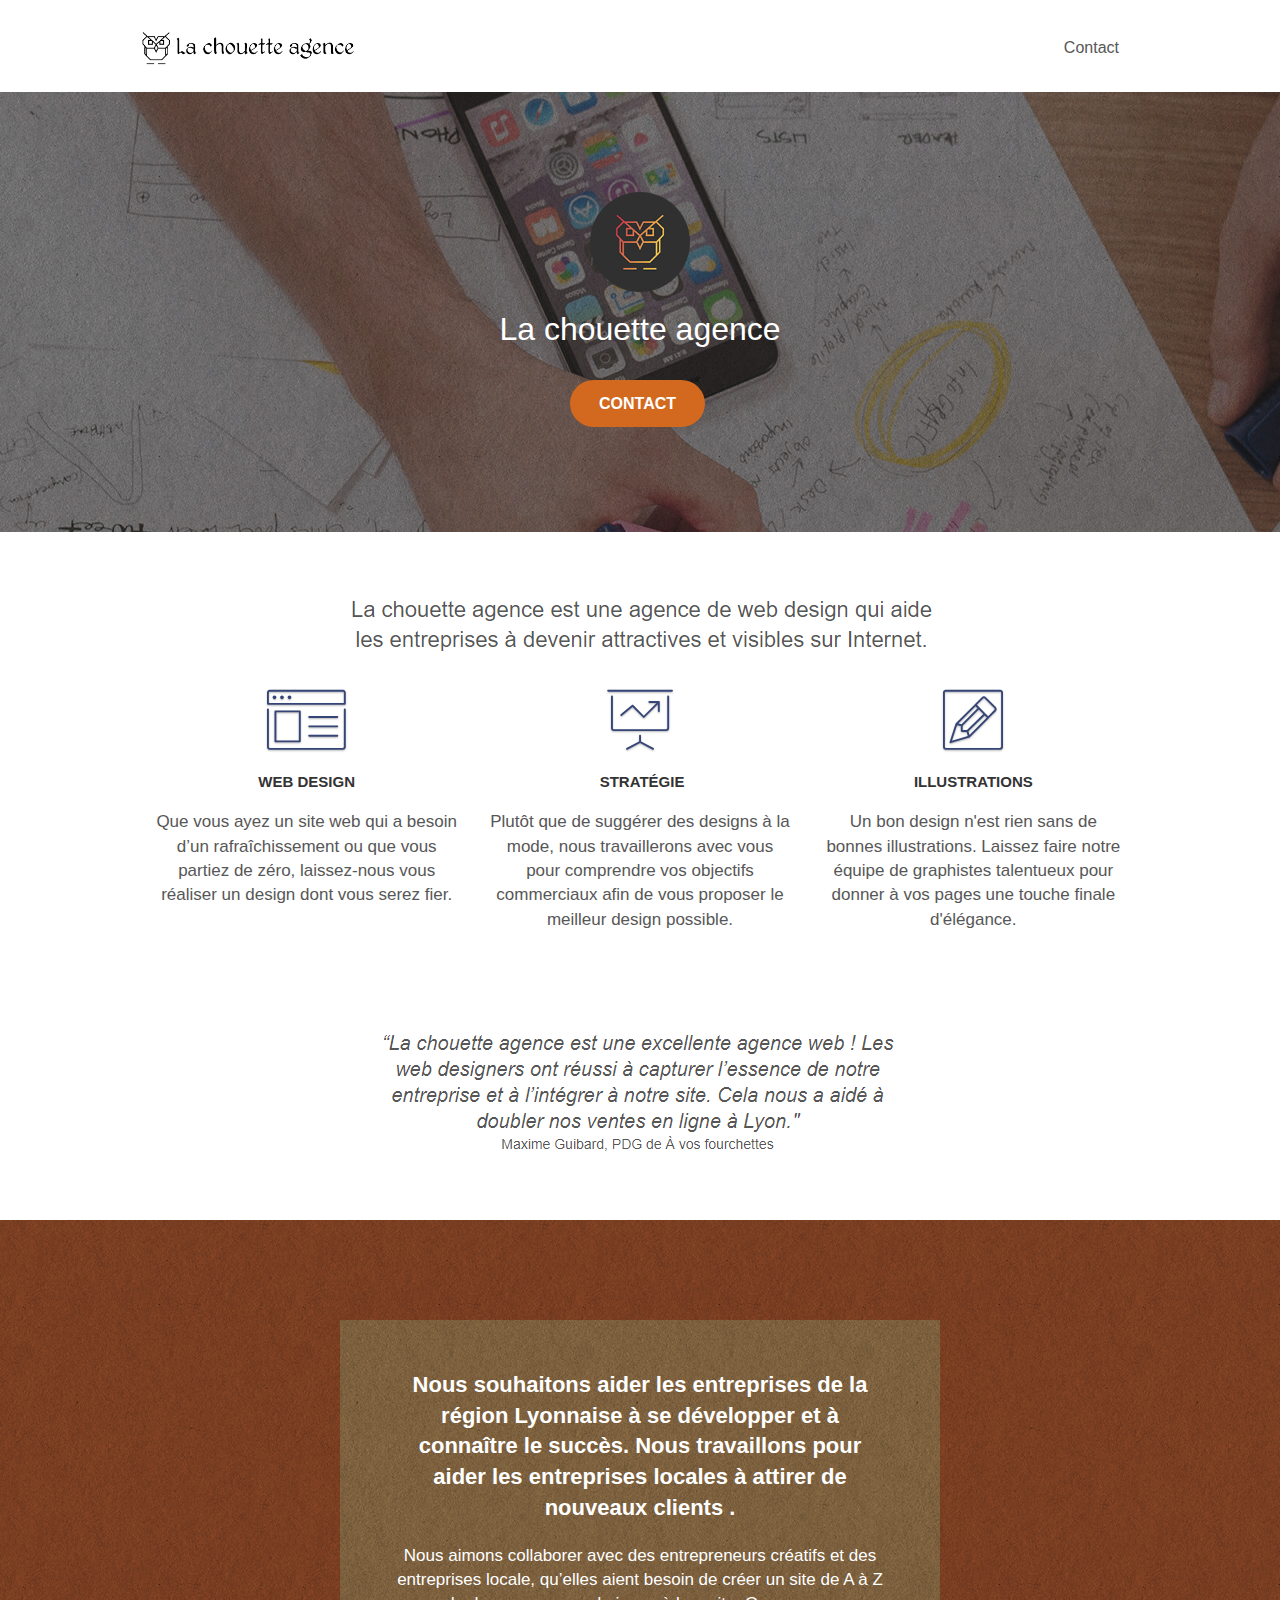
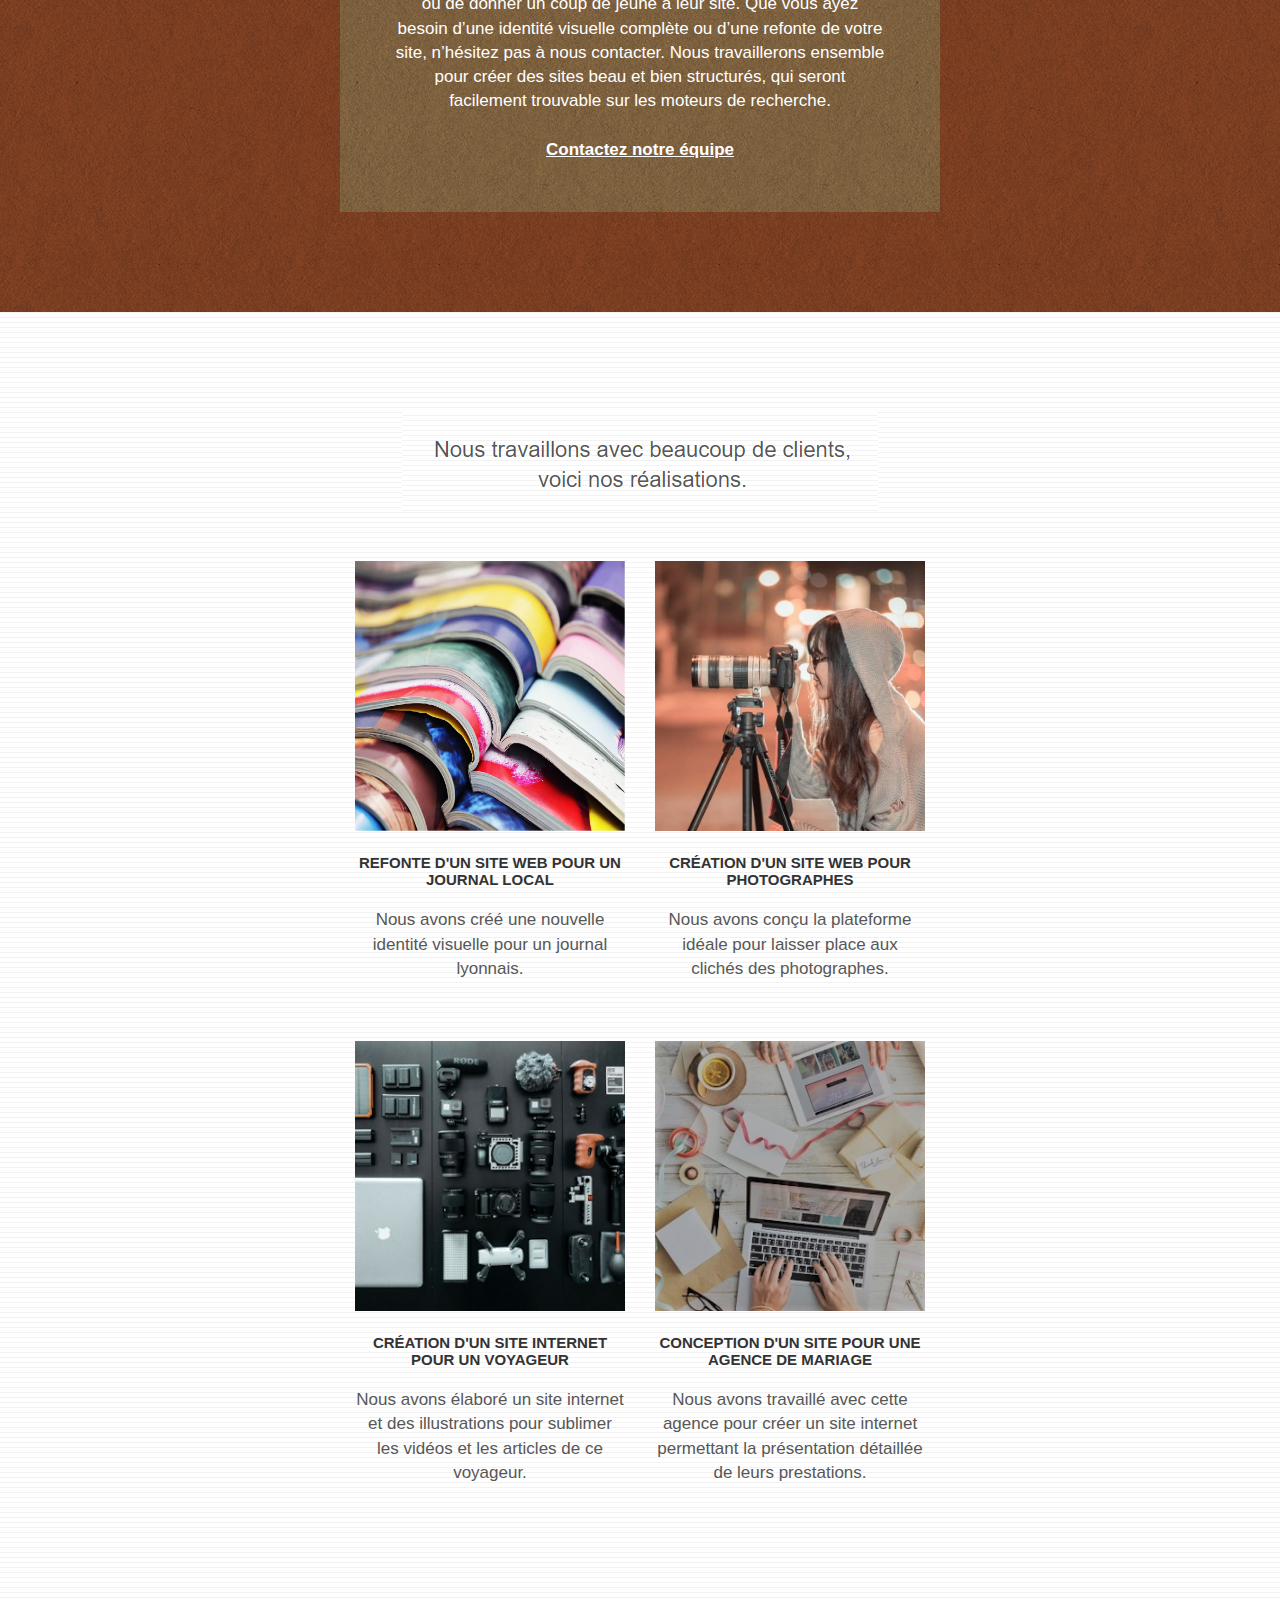
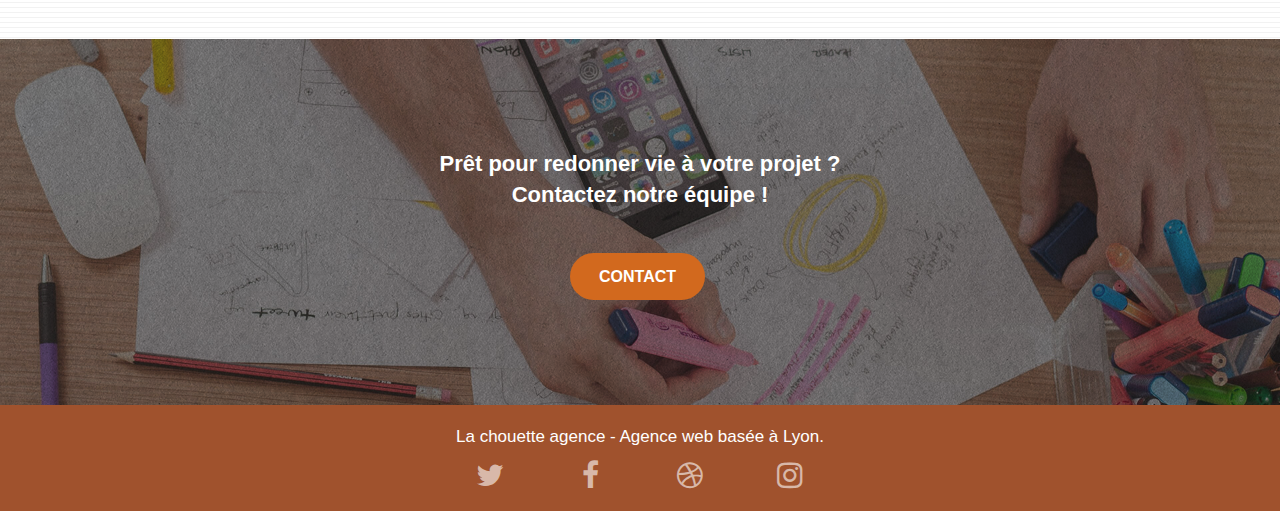
<file: index.html>
<!doctype html>
<html lang="fr">
<head>
    <meta charset="utf-8">
    <meta name="keywords" content="seo, google,agence design paris, entreprise web design Lyon, agence design,Agence web à paris, stratégie web, web design, illustrations, design de site web, site web, web, internet, site internet, site">
    <meta name="description" content="La Chouette agence est une agence de web design qui aide les entreprises à devenir attractives et visible sur internet. ">
    <meta name="viewport" content="width=device-width, initial-scale=1.0, viewport-fit=cover">
    <meta name="robots" content="index,follow" >
	<link rel="shortcut icon" type="image/png" href="favicon.jpg">
    
	<link rel="stylesheet" type="text/css" href="./css/bootstrap.css">
	<link rel="stylesheet" type="text/css" href="style.css">
	<link rel="stylesheet" type="text/css" href="./css/font-awesome.css">
	<link rel="stylesheet" type="text/css" href="./css/et-line.css">

	<script defer src="./js/jquery-2.1.0.js"></script>
    <script defer src="./js/bootstrap.js"></script>
    <script defer src="./js/blocs.js"></script>
    <script defer src="./js/jquery.touchSwipe.js"></script>
    <script defer src="./js/gmaps.js"></script>
	
    <title>Comment donner de la visibilité à votre site avec La chouette agence</title>
  
<!-- Analytics -->
 <!-- Global site tag (gtag.js) - Google Analytics -->
<script async src="https://www.googletagmanager.com/gtag/js?id=G-8MH988858K"></script>
<script>
  window.dataLayer = window.dataLayer || [];
  function gtag(){dataLayer.push(arguments);}
  gtag('js', new Date());

  gtag('config', 'G-8MH988858K');
</script>
<!-- Analytics END -->
    
</head>
<body>
	<!-- Principal conteneur -->
	<div class="bloc bgc-color-2 l-bloc " id="bloc-0">
		<div class="container bloc-sm">
			<nav class="navbar row">
				<div class="navbar-header">
					<a class="navbar-brand" href="index.html"><img src="img/la-chouette-agence.png" alt="logo La chouette agence"/></a>
					<button id="nav-toggle" type="button" class="ui-navbar-toggle navbar-toggle" data-toggle="collapse" data-target=".navbar-1">
						<span class="sr-only">Toggle navigation</span><span class="icon-bar"></span><span class="icon-bar"></span><span class="icon-bar"></span>
					</button>
				</div>
				<div class="collapse navbar-collapse navbar-1 special-dropdown-nav">
					<ul class="site-navigation nav navbar-nav">
						<li>
							<a href="contact.html">Contact</a>
						</li>
					</ul>
				</div>
			</nav>
		</div>
	</div>
	<!-- bloc-0 END -->
	
	<!-- bloc-1-presentation -->
<main>
	<div class="bloc bgc-color-1 bg-banniere d-bloc bg-t-edge bloc-bg-texture texture-paper b-parallax" id="bloc-1-hero">
		<div class="container bloc-lg">
			<div class="row tight-width-whitespace">
				<div class="col-sm-12">
					<img src="img/logo.png" class="center-block image-resize-mode" alt="Logo,La chouette agence"/>
					<h1 class="text-center hero-bloc-text text-color ">
						La chouette agence
					</h1>
					<div class="text-center">
						<a href="contact.html" class="btn btn-lg btn-clean btn-rd cta-hero btn-atomic-color" id="cta-hero">Contact</a>
					</div>
				</div>
			</div>
		</div>
	</div>
</main>
	<!-- bloc-1-presentation END -->
	
	<!-- bloc-2-services -->
<section>
	<div class="bloc bgc-color-2 l-bloc" id="bloc-2-services">
		<div class="container bloc-md">
			<div class="row">
				<div class="col-sm-12 text-center">
					<h2 class="h2-mobile">La chouette agence est une agence de web design qui aide les entreprises à devenir attractives et visibles sur internet.</h2>
					<img alt="Titre la chouette agence" src="img/title.png" />
				</div>
			</div>
			<div class="row voffset-lg med-width-whitespace">
				<div class="col-sm-4"> <!--bloc icons-->
					<div class="text-center"> 
						<span class="et-icon-browser sm-shadow icon-dark-slate-blue icons icon-lg"></span>
					</div>
					<h3 class="mg-md text-center">
						Web design
					</h3>
					<p class="text-center ">
						Que vous ayez un site web qui a besoin d&rsquo;un rafraîchissement ou que vous partiez de zéro, laissez-nous vous réaliser un design dont vous serez fier.
					</p>
				</div>
				<div class="col-sm-4">
					<div class="text-center">
						<span class="et-icon-presentation sm-shadow icon-dark-slate-blue icons icon-lg"></span>
					</div>
					<h3 class="mg-md text-center">
						&nbsp;Stratégie
					</h3>
					<p class="text-center ">
						Plutôt que de suggérer des designs à la mode, nous travaillerons avec vous pour comprendre vos objectifs commerciaux afin de vous proposer le meilleur design possible.<br>
					</p>
				</div>
				<div class="col-sm-4">
					<div class="text-center">
						<span class="et-icon-edit sm-shadow icon-dark-slate-blue icons icon-lg"></span>
					</div>
					<h3 class="mg-md text-center">
						Illustrations
					</h3>
					<p class="text-center ">
						Un bon design n'est rien sans de bonnes illustrations. Laissez faire notre équipe de graphistes talentueux pour donner à vos pages une touche finale d'élégance.
					</p>
				</div>
			</div>
			<div class="row voffset-lg voffset">
				<div class="col-xs-12 col-md-8 col-md-offset-2 text-center">
					<p class="text-citation-mobile"><em> "La chouette agence est une excellente agence web ! Les web designers ont réussi à capturer l’essence de notre entreprise et à l’intégrer à notre site. Cela nous a aidé à doubler nos ventes en ligne à Lyon."</em></p>
						<p class="nom-citation-mobile">Maxime Guibard, PDG de À vos fourchettes</p>
					<img alt="Citation la chouette agence" src="img/citation.png" />
	
				</div>
			</div>
		</div>
	</div>
	<!-- bloc-2-services END -->
	
	<!-- bloc-3-what-i-do -->
	<div class="bloc text-color bgc-atomic-color bg-presentation d-bloc bloc-bg-texture texture-paper b-parallax" id="bloc-3-what-i-do">
		<div class="container bloc-lg">
			<div class="row tight-width-whitespace bgc-color-3">
				<div class="col-sm-12">
					<h2 class="mg-md text-center text-color">
						<strong>Nous souhaitons aider les entreprises de la région Lyonnaise à se développer et à connaître le succès. Nous travaillons pour aider les entreprises locales à attirer de nouveaux clients .<br></strong>
					</h2>
					<p class="text-center element-color">
						Nous aimons collaborer avec des entrepreneurs créatifs et des entreprises locale, qu’elles aient besoin de créer un site de A à Z ou de donner un coup de jeune à leur site. Que vous ayez besoin d’une identité visuelle complète ou d’une refonte de votre site, n’hésitez pas à nous contacter. Nous travaillerons ensemble pour créer des sites beau et bien structurés, qui seront facilement trouvable sur les moteurs de recherche. <br><br><a class="ltc-white bold-link" href="page2.html">Contactez notre équipe</a><br>
					</p>
				</div>
			</div>
		</div>
	</div>
	<!-- bloc-3-what-i-do END -->
	
	<!-- bloc-4-portfolio -->
	<div class="bloc bgc-color-2 bg-lines-h2-bg bg-repeat l-bloc" id="bloc-4-portfolio">
		<div class="container bloc-lg">
			<div class="row">
				<div class="col-sm-12 text-center">
					<h2 class="h2-mobile">Nous travaillons avec beaucoup de clients, voici nos réalisations.</h2>
					<img alt="Deuxième titre la chouette agence" src="img/title2.png" />
				</div>
			</div>
			<div class="row tight-width-whitespace portfolio-row">
				<div class="col-sm-6">
					<a href="#" data-lightbox="img/1.png" data-gallery-id="gallery-1" data-caption="Refonte d'un site web pour un journal local" data-frame="snapshot-lb"><img src="img/1.png" alt="Plusieurs magazines colorées" class="img-responsive portfolio-thumb" /></a>
					<h3 class="mg-md text-center">
						Refonte d'un site web pour un journal local
					</h3>
					<p class="text-center">
						Nous avons créé une nouvelle identité visuelle pour un journal lyonnais.
					</p>
				</div>
				<div class="col-sm-6 align-bloc-mobile-1">
					<a href="#" data-lightbox="img/2.png" data-gallery-id="gallery-1" data-caption="Création d'un site web pour photographes" data-frame="snapshot-lb"><img src="img/2.png" class="img-responsive portfolio-thumb" alt="Une jeune dame en tenant sa caméra" /></a>
					<h3 class="mg-md text-center">
						Création d'un site web pour photographes
					</h3>
					<p class="text-center">
						Nous avons conçu la plateforme idéale pour laisser place aux clichés des photographes.
					</p>
				</div>
			</div>
			<div class="row tight-width-whitespace portfolio-row">
				<div class="col-sm-6">
					<a href="#" data-lightbox="img/3-300.png" data-gallery-id="gallery-1" data-caption="Création d'un site internet pour un voyageur" data-frame="snapshot-lb"><img src="img/3-300.png" class="img-responsive portfolio-thumb image-3-portfolio" alt="Plusieurs outils de photographie, des caméras, un ordinateur et des équipements audiovisuel"/></a>
					<h3 class="mg-md text-center">
						Création d'un site internet pour un voyageur
					</h3>
					<p class="text-center">
						Nous avons élaboré un site internet et des illustrations pour sublimer les vidéos et les articles de ce voyageur.
					</p>
				</div>
				<div class="col-sm-6 align-bloc-mobile-2">
					<a href="#" data-lightbox="img/4-300.png" data-gallery-id="gallery-1" data-caption="Conception d'un site pour une agence de mariage" data-frame="snapshot-lb"><img src="img/4-300.png" class="img-responsive portfolio-thumb image-4-portfolio" alt="Un ordinateur, des outils de bureau posés sur une table"/></a>
					<h3 class="mg-md text-center">
						Conception d'un site pour une agence de mariage
					</h3>
					<p class="text-center">
						Nous avons travaillé avec cette agence pour créer un site internet permettant la présentation détaillée de leurs prestations.
					</p>
				</div>
			</div>
		</div>
	</div>
</section>
	<!-- bloc-4-portfolio END -->
	
	<!-- bloc-5-cta -->
<aside>
	<div class="bloc bgc-color-1 bg-banniere d-bloc bloc-bg-texture texture-paper" id="bloc-5-cta">
		<div class="container bloc-lg">
			<div class="row">
				<h2 class="mg-md h2-aside text-center text-color">
					<strong>Prêt pour redonner vie à votre projet ?<br>Contactez notre équipe !</strong>
				</h2>
				<div class="col-sm-12 text-center">
					<a href="contact.html" class="btn btn-atomic-color btn-clean btn-rd btn-lg cta-hero">Contact</a>
				</div>
			</div>
		</div>
	</div>
</aside>

	<!-- bloc-5-cta END -->
	
	<!-- Footer - bloc-8 -->
<footer>
	<div class="bloc bgc-atomic-color d-bloc" id="bloc-8">
		<div class="container bloc-sm">
			<div class="row">
				<div class="col-sm-12">
					<p class="text-center element-color">
						La chouette agence - Agence web basée à Lyon.<br>
					</p>
					<div class="row row-no-gutters social">
						<div class="col-sm-3">
							<div class="text-center">
								<a class="social text-color" href="index.html"><span class="fa fa-twitter icon-md"></span></a>
							</div>
						</div>
						<div class="col-sm-3">
							<div class="text-center">
								<a class="social text-color" href="index.html"><span class="fa fa-facebook icon-md"></span></a>
							</div>
						</div>
						<div class="col-sm-3">
							<div class="text-center">
								<a class="social text-color" href="index.html"><span class="fa fa-dribbble icon-md"></span></a>
							</div>
						</div>
						<div class="col-sm-3">
							<div class="text-center">
								<a class="social text-color" href="index.html"><span class="fa fa-instagram icon-md"></span></a>
							</div>
						</div>
					</div>
				</div>
			</div>
		</div>
	</div>
</footer>
</div>
	<!-- Footer - bloc-8 END -->
	<!-- Principal conteneur END -->		
</body>
</html>
</file>
<file: style.css>
body {
    margin: 0;
    padding: 0;
    background: #FFF;
    overflow-x: hidden;
    -webkit-font-smoothing: antialiased;
    -moz-osx-font-smoothing: grayscale;
}
a,
button {
    transition: all .3s ease-in-out;
    outline: none!important;
    text-decoration: none;
}
a:hover {
    text-decoration: none;
    cursor: pointer;
}
#page-loading-blocs-notifaction {
    position: fixed;
    top: 0;
    bottom: 0;
    width: 100%;
    z-index: 100000;
    background: #FFFFFF url("img/pageload-spinner.gif") no-repeat center center;
}
.bloc {
    width: 100%;
    clear: both;
    background: 50% 50% no-repeat;
    padding: 0 50px;
    -webkit-background-size: cover;
    -moz-background-size: cover;
    -o-background-size: cover;
    background-size: cover;
    position: relative;
}
.bloc .container {
    padding-left: 0;
    padding-right: 0;
}
.bloc-lg {
    padding: 100px 50px;
}
.bloc-md {
    padding: 50px;
}
.bloc-sm {
    padding: 20px 50px;
}
.bg-repeat {
    background: repeat;
}
.bg-t-edge {
    background: top no-repeat;
}
.bloc-bg-texture::before {
    content: "";
    background-size: 2px 2px;
    position: absolute;
    top: 0;
    bottom: 0;
    left: 0;
    right: 0;
}
.texture-paper::before {
    background: url("img/texture-paper.png");
    background-size: 280px 280px;
}
.b-parallax {
    background-attachment: fixed;
}
.d-bloc a .icon-md{
    color: rgba(255, 255, 255, .6);
}
.d-bloc a:hover .icon-md{
    color: rgba(255, 255, 255, 1);
}
.d-bloc .navbar-toggle .icon-bar {
    background: rgba(255, 255, 255, 1);
}
.d-bloc .panel button:hover {
    color: rgba(0, 0, 0, .7);
}
.voffset {
    margin-top: 30px;
}
.voffset-lg { 
    margin-top: 80px;
}
/* elements footer icons */
.display-flex-footer-pg-contact{
    display: flex;
    justify-content: space-around;
}
.text-center-footer{
    margin-left: 320px;
}
.row.row-no-gutters > [class^="col-"],
.row.row-no-gutters > [class*=" col-"] {
    padding-right: 0;
    padding-left: 0;
}
#bloc-1-hero h1 {
    font-size: 32px;
}
/* header page accueil et page 2 */
.navbar {
    margin-bottom: 0;
    z-index: 1;
}
.navbar-brand {
    height: auto;
    padding: 3px 15px;
    font-size: 25px;
    font-weight: normal;
    font-weight: 600;
    line-height: 44px;
}
.navbar-brand img {
    height: 40px;
    margin: 0 5px 0 0;
    display: inline;
}
.navbar-brand img[src$=svg] {
    min-width: 100px;
}
.nav > li {
    float: left;
    margin-top: 4px;
    font-size: 16px;
    list-style: none;
}
.navbar-toggle {
    margin: 10px 10px 0 0;
    border: 0px;
}
.navbar-toggle .icon-bar {   /* icon page accueil mobile */
    background-color: rgba(0, 0, 0, .5);
    width: 26px;
}
.nav-bar-contact{
    position: relative;
    left: 150px;
    bottom: 30px;
}
/*section */
.image-resize-mode{
    width: 100px;
}
@media (min-width: 768px) {
    .site-navigation {
        position: absolute;
        top: 50%;
        right: 20px;
        list-style: none;
        transform: translate(0, -50%);
        -webkit-transform: translateY(-50%);
    }
    .nav > li .dropdown-menu a,
    .nav > li .dropdown-menu a:hover {
        color: #484848;
    }
    .navbar-header {
        width: 100%;
    }
    .nav-center .site-navigation {
        position: relative;
        width: 100%;
        right: 0;
        margin-right: 0px;
        margin-top: 20px;
    }
    .nav-center.mini-nav .navbar-toggle {
        float: none;
        margin: 10px auto 0;
    }
}
.mg-md {
    margin-top: 10px;
    margin-bottom: 20px;
}
.mg-lg {
    margin-top: 10px;
    margin-bottom: 40px;
}
/* boutons */
.btn {
    margin: 0 5px 5px 0;
    cursor: pointer;
}
button {
    outline: none!important;
}
.btn-rd {
    border-radius: 40px;
}
/* style icons */
.icon-md {
    font-size: 30px!important;
}
.icon-lg {
    font-size: 60px!important;
}
.sm-shadow {
    text-shadow: 0 1px 2px rgba(0, 0, 0, .3);
}
/* section formulaire page 2 */
.form-control {
    border-color: rgba(0, 0, 0, .1);
    box-shadow: none;
}
input{
    height: 30px;
}
textarea{
    width: 100%;
}
.col-sm-6-2{
    margin-left: 200px;
    line-height: 45px;
    font-size: 23px;
}
.col-sm-6-3{
    margin-left: 200px;
}
.contact-mailto{
  font-size: 17px;
}
.btn-contact{
    position: relative;
    bottom: 10px;
}
/* images qui agmentent au click page d'accueil */ 
.scrollToTop {
    width: 40px;
    height: 40px;
    position: fixed;
    bottom: 20px;
    right: 20px;
    opacity: 0;
    z-index: 500;
    transition: all .3s ease-in-out;
}
.scrollToTop span {
    margin-top: 6px;
}
.showScrollTop {
    font-size: 14px;
    opacity: 1;
}
a[data-lightbox] {
    position: relative;
    display: block;
    text-align: center;
}
a[data-lightbox]:hover::before {
    content: "+";
    font-family: "HelveticaNeue-Light", "Helvetica Neue Light", "Helvetica Neue", Helvetica, Arial;
    font-size: 32px;
    width: 50px;
    height: 50px;
    margin-left: -25px;
    border-radius: 50%;
    background: rgba(0, 0, 0, .6);
    color: #FFF;
    font-weight: 100;
    z-index: 1;
    position: absolute;
    top: 50%;
    transform: translateY(-50%);
    -webkit-transform: translateY(-50%);
}
a[data-lightbox]:hover img {
    opacity: 0.6;
    -webkit-animation-fill-mode: none;
    animation-fill-mode: none;
}
#lightbox-modal {
    display: flex;
    align-items: center;
}
#lightbox-modal .modal-dialog {
    width: 90%;
    max-width: 900px;
    margin: 0 auto 0;
}

#lightbox-modal .modal-dialog img {
    max-height: 90vh;
    margin: 0 auto;
}
.lightbox-caption {
    padding: 20px;
    color: #FFF;
    background: rgba(0, 0, 0, .5);
    position: absolute;
    left: 15px;
    right: 15px;
    bottom: 5px;
}
.close-lightbox {
    color: #FFF;
    font-size: 30px;
    position: absolute;
    top: 20px;
    right: 20px;
    z-index: 20;
    background: rgba(0, 0, 0, .5);
    border: none;
    line-height: 30px;
    padding: 0 9px 5px;
    opacity: 0.3;
}
.close-lightbox:hover,
.next-lightbox:hover,
.prev-lightbox:hover {
    opacity: 1.0;
    color: #FFF;
}
.next-lightbox,
.prev-lightbox {
    font-size: 20px;
    color: rgba(255, 255, 255, .9);
    background: rgba(0, 0, 0, .5);
    transition: all .2s ease-in-out;
    position: absolute;
    top: 45%;
    z-index: 1;
    opacity: 0.4;
}
.next-lightbox {
    padding: 6px 8px 1px 13px;
    right: 25px;
}
.prev-lightbox {
    padding: 6px 13px 1px 10px;
    left: 25px;
}
.snapshot-lb .modal-body {
    padding-bottom: 45px;
}
.snapshot-lb .lightbox-caption {
    padding: 0;
    color: rgba(0, 0, 0, .5);
    background: none;
}
h1,h2,h3,h4,h5,h6,p,label,.btn,a {
    font-family: "helvetica";
    font-weight: 400;
    color: #575757!important;
}
.container {
    max-width: 1000px;
}
.hero-bloc-text {
    font-size: 38px;
}
.hero-bloc-text-sub {
    font-size: 36px;
}
.statement-bloc-text {
    line-height: 26px;
    font-style: italic;
    font-size: 20px;
    text-align: center;
    font-weight: lighter;
    max-width: 520px;
    margin: auto auto auto auto;
}
p {
    font-size: 17px;
}
.tight-width-whitespace {
    max-width: 600px;
    margin: auto auto auto auto;
}
.h1 {
    font-size: 20px;
    font-family: "Open Sans";
}
.cta-hero {
    margin-top: 22px;
    color: #FFFFFF!important;
    text-transform: uppercase;
    padding: 12px 28px 12px 28px;
    font-size: 16px;
    font-weight: 700;
}
.social {
    max-width: 400px;
    margin: auto auto auto auto;
}
h2 {
    font-size: 22px;
    line-height: 1.4em;
}
h3 {
    font-size: 15px;
    text-transform: uppercase;
    font-weight: 700;
    color: #333333!important;
}
.med-width-whitespace {
    max-width: 100%;
    margin: auto auto auto auto;
    box-shadow: 0px 0px 0px #000000;
}
h1,h4 {
    color: #333333!important;
}
.text-citation-mobile{
    display: none;
}
.nom-citation-mobile{
    display: none;
}
.h2-aside{
    position: relative;
}
.h2-mobile{
    display: none;
}
.icons {
    margin-bottom: 14px;
    margin-top: 24px;
}
.element-color {
    color: #FFFFFF!important;
}
/* images qui augmentent page d'accueil */
.portfolio-thumb {
    margin-bottom: 24px;
}
.portfolio-row {
    margin-bottom: 44px;
    margin-top: 50px;
}
.avatar {
    box-shadow: 0px 4px 9px rgba(0, 0, 0, 0.3);
}
.bgc-color-3 {
    background-color: rgba(165, 147, 99, 0.7);
    padding: 40px 40px 40px 40px;
}
.bold-link {
    font-weight: 900;
    text-decoration: underline!important;
}
.bgc-color-2 {
    background-color: #FFFFFF;
}
.bgc-color-1 {
    background-color: #364577;
}
.bgc-atomic-color {
    background-color: #A0522D;
}
.text-color {
    color: white!important;
}
.text-center-h1-pg-contact {
    margin-left: 280px;
    font-size: 50px;
    position: relative;
}
.p-size-pg-contact{
    font-size: 19px;
    margin-right: 180px;
    text-align-last: center;
    position: relative;
}
.btn-atomic-color {
    background: #D2691E;
    color: #FFFFFF!important;
}
.btn-atomic-color:hover {
    background: #F4A460!important;
    color: black!important;
}
.ltc-white {
    color: #FFFFFF!important;
}
.ltc-white:hover {
    color: #cccccc!important;
}
.ltc-atomic-tangerine {
    color: #F3976C!important;
}
.ltc-atomic-tangerine:hover {
    color: #c27956!important;
}
.icon-dark-slate-blue {
    color: #364577!important;
    border-color: #364577!important;
}
.bg-dots-bg {
    background-image: url("img/dots-bg.png");
}
.bg-lines-h2-bg {
    background-image: url("img/lines-h2-bg.png");
}
.bg-banniere {
    background-image: url("img/la-chouette-agence-banniere.png");
}
.bg-presentation {
    background-image: url("img/image-de-presentation-1200.png");
}
@media (max-width: 1024px) {
    .bloc {
        padding-left: 20px;
        padding-right: 20px;
    }
    .nav-bar-contact{
        position: relative;
        left: 20px;
    }
    .text-center-h1-pg-contact{
        margin-left: 280px;
    }
    .p-size-pg-contact{
        margin-right: 170px;
        width: 100%;
    }
    .col-sm-6-2{
        margin-left: 100px;
    }
    .col-sm-6-3{
        margin-left: 100px;
    }
}
@media (max-width: 992px) and (min-width: 768px) {
    .navbar .nav {
        max-width: 80%
    }
    .nav-center.navbar .nav {
        max-width: 100%
    }
    .nav-bar-contact{
        position: relative;
        left: -30px;   
    }
    .text-center-h1-pg-contact{
        position: relative;
        right: 150px;
        width: 100%;
    }
    .p-size-pg-contact{
        margin-left: 70px;
    }
    .col-sm-6-2{
        margin-left: 30px;
    }
    .col-sm-6-3{
        margin-left: 30px;
    }
    .text-center-footer-page-2-mobile{
        margin-left: 180px;
    }
    .display-flex-footer-pg-contact{
        margin-right: 170px;
        
    }   
}
@media only screen and (min-width: 768px) and (max-width: 1024px) and (orientation: landscape) {
    .b-parallax {
        background-attachment: scroll;
    }
}
@media only screen and (min-width: 1024px) and (max-width: 1366px) and (-webkit-min-device-pixel-ratio: 1.5) {
    .b-parallax {
        background-attachment: scroll;
    }
}
@media (max-width: 991px) {
    .container {
        width: 100%;
    }
    .b-parallax {
        background-attachment: scroll;
    }
    .page-container,
    #hero-bloc {
        overflow-x: hidden;
        position: relative;
    }
    .bloc-group,
    .bloc-group .bloc {
        display: block;
        width: 100%;
    }
}
@media (max-width: 767px) {
    .page-container {
        overflow-x: hidden;
        position: relative;
    }
    h1,h2,h3,h4,h5,h6,p,
    #disqus_thread {
        padding-left: 10px!important;
        padding-right: 10px!important;
    }
    .b-parallax {
        background-attachment: scroll;
    }
    .bloc-mob-center-text {
        text-align: center;
    }
    .navbar .nav {
        padding-top: 0;
        float: none!important;
    }
    .navbar.row {
        margin-left: 0;
        margin-right: 0;
    }
    .site-navigation {
        position: inherit;
        transform: none;
        -webkit-transform: none;
        -ms-transform: none;
    }
    .nav > li {
        margin-top: 0;
        border-bottom: 1px solid rgba(0, 0, 0, .1);
        background: rgba(0, 0, 0, .05);
        text-align: left;
        padding-left: 15px;
        width: 100%;
    }
    .nav > li:hover {
        background: rgba(0, 0, 0, .08);
    }
    #hero-bloc .navbar .nav {
        background: rgba(0, 0, 0, .8);
    }
    #hero-bloc .navbar .nav a {
        color: rgba(255, 255, 255, .6);
    }
    .hero {
        padding: 50px 0;
    }
    .hero-nav {
        left: -1px;
        right: -1px;
    }
    .navbar-collapse {
        padding: 0;
        overflow-x: hidden;
        -webkit-box-shadow: none;
        box-shadow: none;
    }
    .navbar-brand img {
        max-height: 40px;
        width: auto;
    }
    .nav-invert .navbar-header {
        float: none;
        width: 100%;
    }
    .nav-invert .navbar-toggle {
        float: left;
        margin-left: 10px;
    }
    .bloc {
        padding-left: 0;
        padding-right: 0;
    }
    .bloc-xxl,.bloc-xl,.bloc-lg {
        padding: 40px 0;
    }
    .bloc-sm,.bloc-md {
        padding-left: 0;
        padding-right: 0;
    }
    .a-block {
        padding: 0 10px;
    }
    .btn-dwn {
        display: none;
    }
    /* images en display none pour ajouter titre 1 et 2 page accueil en display block */
    .col-sm-12 img{
        display: none;
    }
    .h2-mobile{
        display: block;
    }
    .col-xs-12 img{
        display: none;
    }
    .text-citation-mobile{
        display: block;
        font-size: 15px;
    }
    p{
        font-size: 14px;
    }
    .nom-citation-mobile{
        display: block;
        font-size: 13px;
        position: relative;
        bottom: 8px;
    }
    h2{
        font-size: 18px;
    }
    h3{
        font-size: 14px;
    }
    .image-3-portfolio{
        width: 100%;
    }
    .image-4-portfolio{
        width: 100%;
    }
    .align-bloc-mobile-1{
        position: relative;
        top: 20px;
    }
    .align-bloc-mobile-2{
        position: relative;
        top: 20px;
    }
    .text-center-h1-pg-contact{
        margin-left: 30px;
        font-size: 35px;
    }
    .p-size-pg-contact{
        font-size: 14px;
        margin-left: 5px; 
    }
    .voffset {
        margin-top: 5px;
    }
    .voffset-md {
        margin-top: 20px;
    }
    .voffset-lg {
        margin-top: 30px;
    }
    form {
        padding: 5px;
    }
    .col-sm-6-2{
        margin-left: 20px;
        line-height: 25px;
        font-size: 17px;
        width: 90%;
    }
    .col-sm-6-3{
        margin-left: 20px;
    }
    .contact-mailto{
       margin-left: 10px;
       font-size: 14px;
      }
    /* footer */
    .text-center-footer{
        margin-left: 40px;
    }
    .row-no-gutters{
    display: flex;
    justify-content: space-around;
    }
    .display-flex-footer-pg-contact{
        margin-right: 100px;
        position: relative;
        left: 15px;
        width: 90%;   
    }
    .close-lightbox {
        display: inline-block;
    }
    .blocsapp-device-iphone5 {
        background-size: 216px 425px;
        padding-top: 60px;
        width: 216px;
        height: 425px;
    }
    .blocsapp-device-iphone5 img {
        width: 180px;
        height: 320px;
    }
}
@media (max-width: 400px) {
    .bloc {
        padding-left: 0;
        padding-right: 0;
    }
    .text-center-h1-pg-contact{
        font-size: 35px;
        margin-left: 20px;
    }
    .p-size-pg-contact{
        font-size: 14px;
        margin-left: 0px;
    }
    .display-flex-footer-pg-contact{
        position: relative;
        right: 70px;
    }
    .text-center-footer-page-2-mobile{
        margin-left: 25px;
    }
}
@media (max-width:320px){
    h2{
        font-size: 16px;
    }
    .text-center-h1-pg-contact{
        font-size: 30px;
        margin-left: 10px;
    }
    .p-size-pg-contact{
        font-size: 12px;    
    }
    .display-flex-footer-pg-contact{
        position: relative;
        right: 80px;
    }
    .text-center-footer-page-2-mobile{
        margin-left: 10px;
    }
}
</file>
<file: css/et-line.css>
@font-face {
    font-family: et-line;
    src: url(../fonts/et-line.eot);
    src: url(../fonts/et-line.eot?#iefix) format('embedded-opentype'), url(../fonts/et-line.woff) format('woff'), url(../fonts/et-line.ttf) format('truetype'), url(../fonts/et-line.svg#et-line) format('svg');
    font-weight: 400;
    font-style: normal
}

.et-icon-adjustments,
.et-icon-alarmclock,
.et-icon-anchor,
.et-icon-aperture,
.et-icon-attachment,
.et-icon-bargraph,
.et-icon-basket,
.et-icon-beaker,
.et-icon-bike,
.et-icon-book-open,
.et-icon-briefcase,
.et-icon-browser,
.et-icon-calendar,
.et-icon-camera,
.et-icon-caution,
.et-icon-chat,
.et-icon-circle-compass,
.et-icon-clipboard,
.et-icon-clock,
.et-icon-cloud,
.et-icon-compass,
.et-icon-desktop,
.et-icon-dial,
.et-icon-document,
.et-icon-documents,
.et-icon-download,
.et-icon-dribbble,
.et-icon-edit,
.et-icon-envelope,
.et-icon-expand,
.et-icon-facebook,
.et-icon-flag,
.et-icon-focus,
.et-icon-gears,
.et-icon-genius,
.et-icon-gift,
.et-icon-global,
.et-icon-globe,
.et-icon-googleplus,
.et-icon-grid,
.et-icon-happy,
.et-icon-hazardous,
.et-icon-heart,
.et-icon-hotairballoon,
.et-icon-hourglass,
.et-icon-key,
.et-icon-laptop,
.et-icon-layers,
.et-icon-lifesaver,
.et-icon-lightbulb,
.et-icon-linegraph,
.et-icon-linkedin,
.et-icon-lock,
.et-icon-magnifying-glass,
.et-icon-map,
.et-icon-map-pin,
.et-icon-megaphone,
.et-icon-mic,
.et-icon-mobile,
.et-icon-newspaper,
.et-icon-notebook,
.et-icon-paintbrush,
.et-icon-paperclip,
.et-icon-pencil,
.et-icon-phone,
.et-icon-picture,
.et-icon-pictures,
.et-icon-piechart,
.et-icon-presentation,
.et-icon-pricetags,
.et-icon-printer,
.et-icon-profile-female,
.et-icon-profile-male,
.et-icon-puzzle,
.et-icon-quote,
.et-icon-recycle,
.et-icon-refresh,
.et-icon-ribbon,
.et-icon-rss,
.et-icon-sad,
.et-icon-scissors,
.et-icon-scope,
.et-icon-search,
.et-icon-shield,
.et-icon-speedometer,
.et-icon-strategy,
.et-icon-streetsign,
.et-icon-tablet,
.et-icon-target,
.et-icon-telescope,
.et-icon-toolbox,
.et-icon-tools,
.et-icon-tools-2,
.et-icon-trophy,
.et-icon-tumblr,
.et-icon-twitter,
.et-icon-upload,
.et-icon-video,
.et-icon-wallet,
.et-icon-wine {
    font-family: et-line;
    speak: none;
    font-style: normal;
    font-weight: 400;
    font-variant: normal;
    text-transform: none;
    line-height: 1;
    -webkit-font-smoothing: antialiased;
    -moz-osx-font-smoothing: grayscale;
    display: inline-block
}

.et-icon-mobile:before {
    content: "\e000"
}

.et-icon-laptop:before {
    content: "\e001"
}

.et-icon-desktop:before {
    content: "\e002"
}

.et-icon-tablet:before {
    content: "\e003"
}

.et-icon-phone:before {
    content: "\e004"
}

.et-icon-document:before {
    content: "\e005"
}

.et-icon-documents:before {
    content: "\e006"
}

.et-icon-search:before {
    content: "\e007"
}

.et-icon-clipboard:before {
    content: "\e008"
}

.et-icon-newspaper:before {
    content: "\e009"
}

.et-icon-notebook:before {
    content: "\e00a"
}

.et-icon-book-open:before {
    content: "\e00b"
}

.et-icon-browser:before {
    content: "\e00c"
}

.et-icon-calendar:before {
    content: "\e00d"
}

.et-icon-presentation:before {
    content: "\e00e"
}

.et-icon-picture:before {
    content: "\e00f"
}

.et-icon-pictures:before {
    content: "\e010"
}

.et-icon-video:before {
    content: "\e011"
}

.et-icon-camera:before {
    content: "\e012"
}

.et-icon-printer:before {
    content: "\e013"
}

.et-icon-toolbox:before {
    content: "\e014"
}

.et-icon-briefcase:before {
    content: "\e015"
}

.et-icon-wallet:before {
    content: "\e016"
}

.et-icon-gift:before {
    content: "\e017"
}

.et-icon-bargraph:before {
    content: "\e018"
}

.et-icon-grid:before {
    content: "\e019"
}

.et-icon-expand:before {
    content: "\e01a"
}

.et-icon-focus:before {
    content: "\e01b"
}

.et-icon-edit:before {
    content: "\e01c"
}

.et-icon-adjustments:before {
    content: "\e01d"
}

.et-icon-ribbon:before {
    content: "\e01e"
}

.et-icon-hourglass:before {
    content: "\e01f"
}

.et-icon-lock:before {
    content: "\e020"
}

.et-icon-megaphone:before {
    content: "\e021"
}

.et-icon-shield:before {
    content: "\e022"
}

.et-icon-trophy:before {
    content: "\e023"
}

.et-icon-flag:before {
    content: "\e024"
}

.et-icon-map:before {
    content: "\e025"
}

.et-icon-puzzle:before {
    content: "\e026"
}

.et-icon-basket:before {
    content: "\e027"
}

.et-icon-envelope:before {
    content: "\e028"
}

.et-icon-streetsign:before {
    content: "\e029"
}

.et-icon-telescope:before {
    content: "\e02a"
}

.et-icon-gears:before {
    content: "\e02b"
}

.et-icon-key:before {
    content: "\e02c"
}

.et-icon-paperclip:before {
    content: "\e02d"
}

.et-icon-attachment:before {
    content: "\e02e"
}

.et-icon-pricetags:before {
    content: "\e02f"
}

.et-icon-lightbulb:before {
    content: "\e030"
}

.et-icon-layers:before {
    content: "\e031"
}

.et-icon-pencil:before {
    content: "\e032"
}

.et-icon-tools:before {
    content: "\e033"
}

.et-icon-tools-2:before {
    content: "\e034"
}

.et-icon-scissors:before {
    content: "\e035"
}

.et-icon-paintbrush:before {
    content: "\e036"
}

.et-icon-magnifying-glass:before {
    content: "\e037"
}

.et-icon-circle-compass:before {
    content: "\e038"
}

.et-icon-linegraph:before {
    content: "\e039"
}

.et-icon-mic:before {
    content: "\e03a"
}

.et-icon-strategy:before {
    content: "\e03b"
}

.et-icon-beaker:before {
    content: "\e03c"
}

.et-icon-caution:before {
    content: "\e03d"
}

.et-icon-recycle:before {
    content: "\e03e"
}

.et-icon-anchor:before {
    content: "\e03f"
}

.et-icon-profile-male:before {
    content: "\e040"
}

.et-icon-profile-female:before {
    content: "\e041"
}

.et-icon-bike:before {
    content: "\e042"
}

.et-icon-wine:before {
    content: "\e043"
}

.et-icon-hotairballoon:before {
    content: "\e044"
}

.et-icon-globe:before {
    content: "\e045"
}

.et-icon-genius:before {
    content: "\e046"
}

.et-icon-map-pin:before {
    content: "\e047"
}

.et-icon-dial:before {
    content: "\e048"
}

.et-icon-chat:before {
    content: "\e049"
}

.et-icon-heart:before {
    content: "\e04a"
}

.et-icon-cloud:before {
    content: "\e04b"
}

.et-icon-upload:before {
    content: "\e04c"
}

.et-icon-download:before {
    content: "\e04d"
}

.et-icon-target:before {
    content: "\e04e"
}

.et-icon-hazardous:before {
    content: "\e04f"
}

.et-icon-piechart:before {
    content: "\e050"
}

.et-icon-speedometer:before {
    content: "\e051"
}

.et-icon-global:before {
    content: "\e052"
}

.et-icon-compass:before {
    content: "\e053"
}

.et-icon-lifesaver:before {
    content: "\e054"
}

.et-icon-clock:before {
    content: "\e055"
}

.et-icon-aperture:before {
    content: "\e056"
}

.et-icon-quote:before {
    content: "\e057"
}

.et-icon-scope:before {
    content: "\e058"
}

.et-icon-alarmclock:before {
    content: "\e059"
}

.et-icon-refresh:before {
    content: "\e05a"
}

.et-icon-happy:before {
    content: "\e05b"
}

.et-icon-sad:before {
    content: "\e05c"
}

.et-icon-facebook:before {
    content: "\e05d"
}

.et-icon-twitter:before {
    content: "\e05e"
}

.et-icon-googleplus:before {
    content: "\e05f"
}

.et-icon-rss:before {
    content: "\e060"
}

.et-icon-tumblr:before {
    content: "\e061"
}

.et-icon-linkedin:before {
    content: "\e062"
}

.et-icon-dribbble:before {
    content: "\e063"
}
</file>
